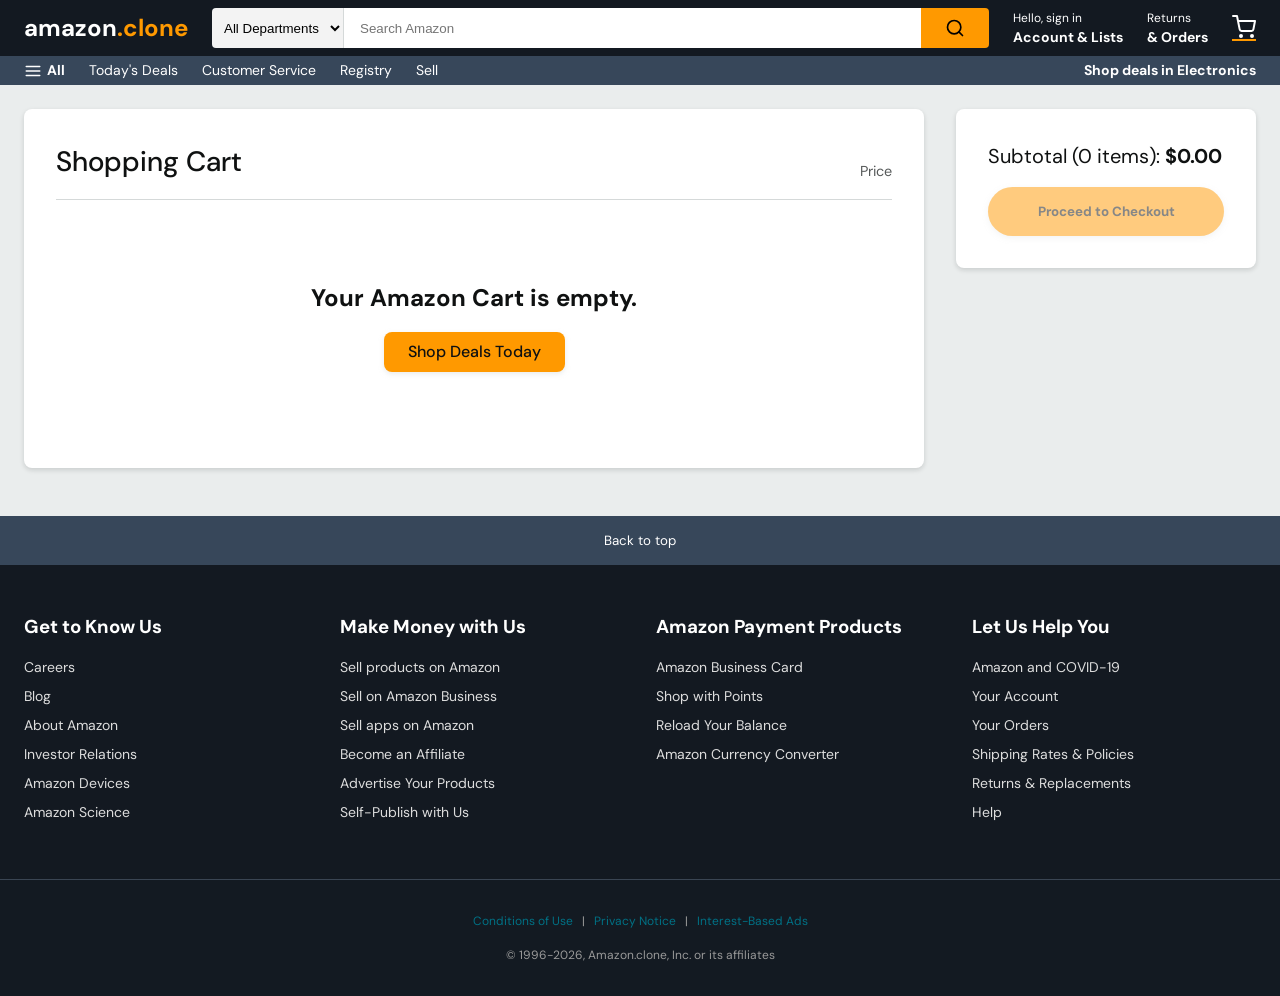
<file: frontend/cart.html>
<!DOCTYPE html>
<html lang="en">
<head>
    <meta charset="UTF-8">
    <meta name="viewport" content="width=device-width, initial-scale=1.0">
    <title>Amazon Clone | Shopping Cart</title>
    <link rel="stylesheet" href="css/style.css">
    <!-- Google Fonts -->
    <link href="https://fonts.googleapis.com/css2?family=DM+Sans:wght@400;500;700&display=swap" rel="stylesheet">
    <!-- jQuery -->
    <script src="https://code.jquery.com/jquery-3.6.0.min.js"></script>
    <style>
        .cart-container {
            display: grid;
            grid-template-columns: 3fr 1fr;
            gap: var(--space-xl);
            margin-top: var(--space-lg);
            margin-bottom: var(--space-2xl);
            align-items: start;
        }
        .cart-main {
            background: var(--color-surface);
            padding: var(--space-xl);
            border-radius: var(--radius-md);
            box-shadow: var(--shadow-card);
        }
        .cart-header {
            display: flex;
            justify-content: space-between;
            align-items: flex-end;
            border-bottom: 1px solid var(--color-border);
            padding-bottom: var(--space-md);
            margin-bottom: var(--space-xl);
        }
        .cart-header h1 {
            font-size: 1.75rem;
            font-weight: 500;
        }
        .cart-item {
            display: grid;
            grid-template-columns: 100px 1fr 120px;
            gap: var(--space-lg);
            border-bottom: 1px solid var(--color-border);
            padding: var(--space-md) 0;
            align-items: center;
        }
        .cart-item img {
            width: 100px;
            height: 100px;
            object-fit: contain;
            background: white;
            padding: var(--space-xs);
            border: 1px solid var(--color-border);
            border-radius: var(--radius-sm);
        }
        .cart-item-details {
            display: flex;
            flex-direction: column;
            gap: var(--space-xs);
        }
        .cart-item-title {
            font-size: 1.15rem;
            font-weight: bold;
        }
        .cart-item-controls {
            display: flex;
            align-items: center;
            gap: var(--space-md);
            margin-top: var(--space-xs);
        }
        .cart-item-price {
            text-align: right;
            font-size: 1.25rem;
            font-weight: bold;
            color: var(--color-text-primary);
        }
        .delete-btn {
            background: none;
            color: var(--color-text-link);
            font-size: 0.85rem;
            cursor: pointer;
        }
        .delete-btn:hover {
            text-decoration: underline;
            color: #c45500;
        }
        .cart-summary {
            background: var(--color-surface);
            padding: var(--space-xl);
            border-radius: var(--radius-md);
            box-shadow: var(--shadow-card);
            display: flex;
            flex-direction: column;
            gap: var(--space-md);
        }
        @media (max-width: 900px) {
            .cart-container {
                grid-template-columns: 1fr;
            }
        }
    </style>
</head>
<body>
    <!-- Top Utility Bar -->
    <nav class="navbar-top">
        <a href="index.html" class="navbar-logo">amazon<span>.clone</span></a>
        
        <form class="navbar-search" id="search-form">
            <select class="search-select" id="search-category-select">
                <option value="all">All Departments</option>
                <option value="electronics">Electronics</option>
                <option value="fashion">Fashion</option>
                <option value="smart-home">Smart Home</option>
                <option value="home-decor">Home Decor</option>
                <option value="kitchen">Kitchen</option>
                <option value="books">Books</option>
            </select>
            <input type="text" class="search-input" placeholder="Search Amazon" id="search-query">
            <button type="submit" class="search-btn">
                <svg width="20" height="20" viewBox="0 0 24 24" fill="none" stroke="currentColor" stroke-width="2" stroke-linecap="round" stroke-linejoin="round"><circle cx="11" cy="11" r="8"></circle><line x1="21" y1="21" x2="16.65" y2="16.65"></line></svg>
            </button>
        </form>

        <div class="navbar-links">
            <a href="login.html" class="nav-link" id="nav-account">
                <span class="line-1">Hello, sign in</span>
                <span class="line-2">Account & Lists</span>
            </a>
            <a href="dashboard.html" class="nav-link" id="nav-orders">
                <span class="line-1">Returns</span>
                <span class="line-2">& Orders</span>
            </a>
            <a href="cart.html" class="nav-link" id="nav-cart" style="position: relative;">
                <svg width="24" height="24" viewBox="0 0 24 24" fill="none" stroke="currentColor" stroke-width="2" stroke-linecap="round" stroke-linejoin="round"><circle cx="9" cy="21" r="1"></circle><circle cx="20" cy="21" r="1"></circle><path d="M1 1h4l2.68 13.39a2 2 0 0 0 2 1.61h9.72a2 2 0 0 0 2-1.61L23 6H6"></path></svg>
                <span id="cart-count" class="cart-badge">0</span>
            </a>
        </div>
    </nav>

    <!-- Secondary Nav Bar -->
    <div class="navbar-secondary" style="position: relative;">
        <a href="products.html" id="all-menu-toggle" style="display: flex; align-items: center; gap: 5px; font-weight: bold;">
            <svg width="18" height="18" viewBox="0 0 24 24" fill="none" stroke="currentColor" stroke-width="2" stroke-linecap="round" stroke-linejoin="round"><line x1="3" y1="12" x2="21" y2="12"></line><line x1="3" y1="6" x2="21" y2="6"></line><line x1="3" y1="18" x2="21" y2="18"></line></svg>
            All
        </a>
        <a href="products.html?filter=deals">Today's Deals</a>
        <a href="#">Customer Service</a>
        <a href="#">Registry</a>
        <a href="#">Sell</a>
        <div style="flex: 1;"></div>
        <a href="#" style="font-weight: bold;">Shop deals in Electronics</a>

        <!-- Departments Dropdown -->
        <div class="departments-dropdown" id="departments-dropdown">
            <a href="products.html?category=electronics">Electronics</a>
            <a href="products.html?category=fashion">Fashion</a>
            <a href="products.html?category=smart-home">Smart Home</a>
            <a href="products.html?category=home-decor">Home Decor</a>
            <a href="products.html?category=kitchen">Kitchen</a>
            <a href="products.html?category=books">Books</a>
        </div>
    </div>

    <div class="container">
        <!-- Cart layout -->
        <div class="cart-container">
            <!-- Left Side: List -->
            <div class="cart-main">
                <div class="cart-header">
                    <h1>Shopping Cart</h1>
                    <span style="font-size: 0.9rem; color: var(--color-text-secondary);">Price</span>
                </div>
                
                <div id="cart-items-list">
                    <!-- Loaded dynamically via LocalStorage -->
                </div>
            </div>

            <!-- Right Side: Action subtotal -->
            <div class="cart-summary">
                <div>
                    <span style="font-size: 1.25rem;" id="cart-subtotal-text">Subtotal (0 items): <strong>$0.00</strong></span>
                </div>
                <button class="btn-primary" id="proceed-checkout-btn" style="width: 100%; border-radius: 100px; padding: var(--space-md); font-weight: bold;">Proceed to Checkout</button>
            </div>
        </div>
    </div>

    <!-- Footer -->
    <footer>
        <button class="back-to-top" id="back-to-top">Back to top</button>
        <div class="footer-links">
            <div class="footer-column">
                <h3>Get to Know Us</h3>
                <a href="#">Careers</a>
                <a href="#">Blog</a>
                <a href="#">About Amazon</a>
                <a href="#">Investor Relations</a>
                <a href="#">Amazon Devices</a>
                <a href="#">Amazon Science</a>
            </div>
            <div class="footer-column">
                <h3>Make Money with Us</h3>
                <a href="#">Sell products on Amazon</a>
                <a href="#">Sell on Amazon Business</a>
                <a href="#">Sell apps on Amazon</a>
                <a href="#">Become an Affiliate</a>
                <a href="#">Advertise Your Products</a>
                <a href="#">Self-Publish with Us</a>
            </div>
            <div class="footer-column">
                <h3>Amazon Payment Products</h3>
                <a href="#">Amazon Business Card</a>
                <a href="#">Shop with Points</a>
                <a href="#">Reload Your Balance</a>
                <a href="#">Amazon Currency Converter</a>
            </div>
            <div class="footer-column">
                <h3>Let Us Help You</h3>
                <a href="#">Amazon and COVID-19</a>
                <a href="#">Your Account</a>
                <a href="#">Your Orders</a>
                <a href="#">Shipping Rates & Policies</a>
                <a href="#">Returns & Replacements</a>
                <a href="#">Help</a>
            </div>
        </div>
        <div class="footer-bottom">
            <div style="margin-bottom: var(--space-md);">
                <a href="#">Conditions of Use</a> &nbsp; | &nbsp;
                <a href="#">Privacy Notice</a> &nbsp; | &nbsp;
                <a href="#">Interest-Based Ads</a>
            </div>
            <p>&copy; 1996-2026, Amazon.clone, Inc. or its affiliates</p>
        </div>
    </footer>

    <!-- Scripts -->
    <script src="js/main.js"></script>
    <script>
        $(document).ready(function() {
            renderCartPage();

            function renderCartPage() {
                const cart = JSON.parse(localStorage.getItem('cart')) || [];
                const $list = $('#cart-items-list');
                $list.empty();

                if (cart.length === 0) {
                    $list.html(`
                        <div style="text-align: center; padding: var(--space-2xl) 0;">
                            <h2>Your Amazon Cart is empty.</h2>
                            <p style="margin: var(--space-md) 0;"><a href="products.html" class="btn-primary" style="display: inline-block;">Shop Deals Today</a></p>
                        </div>
                    `);
                    $('#cart-subtotal-text').html('Subtotal (0 items): <strong>$0.00</strong>');
                    $('#proceed-checkout-btn').prop('disabled', true).css('opacity', '0.5');
                    return;
                }

                $('#proceed-checkout-btn').prop('disabled', false).css('opacity', '1');

                let subtotal = 0;
                let totalItemsCount = 0;

                cart.forEach((item, idx) => {
                    const price = parseFloat(item.price);
                    const qty = parseInt(item.quantity, 10);
                    subtotal += price * qty;
                    totalItemsCount += qty;

                    const itemHtml = `
                        <div class="cart-item" data-id="${item.id}">
                            <img src="${item.image}" alt="${item.name}">
                            <div class="cart-item-details">
                                <a href="product-detail.html?id=${item.id}" class="cart-item-title">${item.name}</a>
                                <span style="font-size: 0.85rem; color: var(--color-success);">In Stock</span>
                                <div class="cart-item-controls">
                                    <select class="quantity-select qty-change-select" data-id="${item.id}">
                                        ${[1,2,3,4,5,6,7,8,9,10].map(val => `<option value="${val}" ${val === qty ? 'selected' : ''}>Qty: ${val}</option>`).join('')}
                                    </select>
                                    <span style="color: var(--color-border);">|</span>
                                    <button class="delete-btn" data-id="${item.id}">Delete</button>
                                </div>
                            </div>
                            <div class="cart-item-price">$${(price * qty).toFixed(2)}</div>
                        </div>
                    `;
                    $list.append(itemHtml);
                });

                $('#cart-subtotal-text').html(`Subtotal (${totalItemsCount} item${totalItemsCount !== 1 ? 's' : ''}): <strong>$${subtotal.toFixed(2)}</strong>`);
            }

            // Quantity dropdown change handler
            $(document).on('change', '.qty-change-select', function() {
                const id = $(this).data('id').toString();
                const newQty = parseInt($(this).val(), 10);
                
                let cart = JSON.parse(localStorage.getItem('cart')) || [];
                const item = cart.find(item => item.id.toString() === id);
                if (item) {
                    item.quantity = newQty;
                    localStorage.setItem('cart', JSON.stringify(cart));
                    renderCartPage();
                    window.updateCartCount();
                }
            });

            // Delete item button handler
            $(document).on('click', '.delete-btn', function(e) {
                e.preventDefault();
                const id = $(this).data('id').toString();
                
                let cart = JSON.parse(localStorage.getItem('cart')) || [];
                cart = cart.filter(item => item.id.toString() !== id);
                localStorage.setItem('cart', JSON.stringify(cart));
                
                renderCartPage();
                window.updateCartCount();
            });

            // Proceed to checkout redirection
            $('#proceed-checkout-btn').on('click', function() {
                window.location.href = 'checkout.html';
            });
        });
    </script>
</body>
</html>
</file>
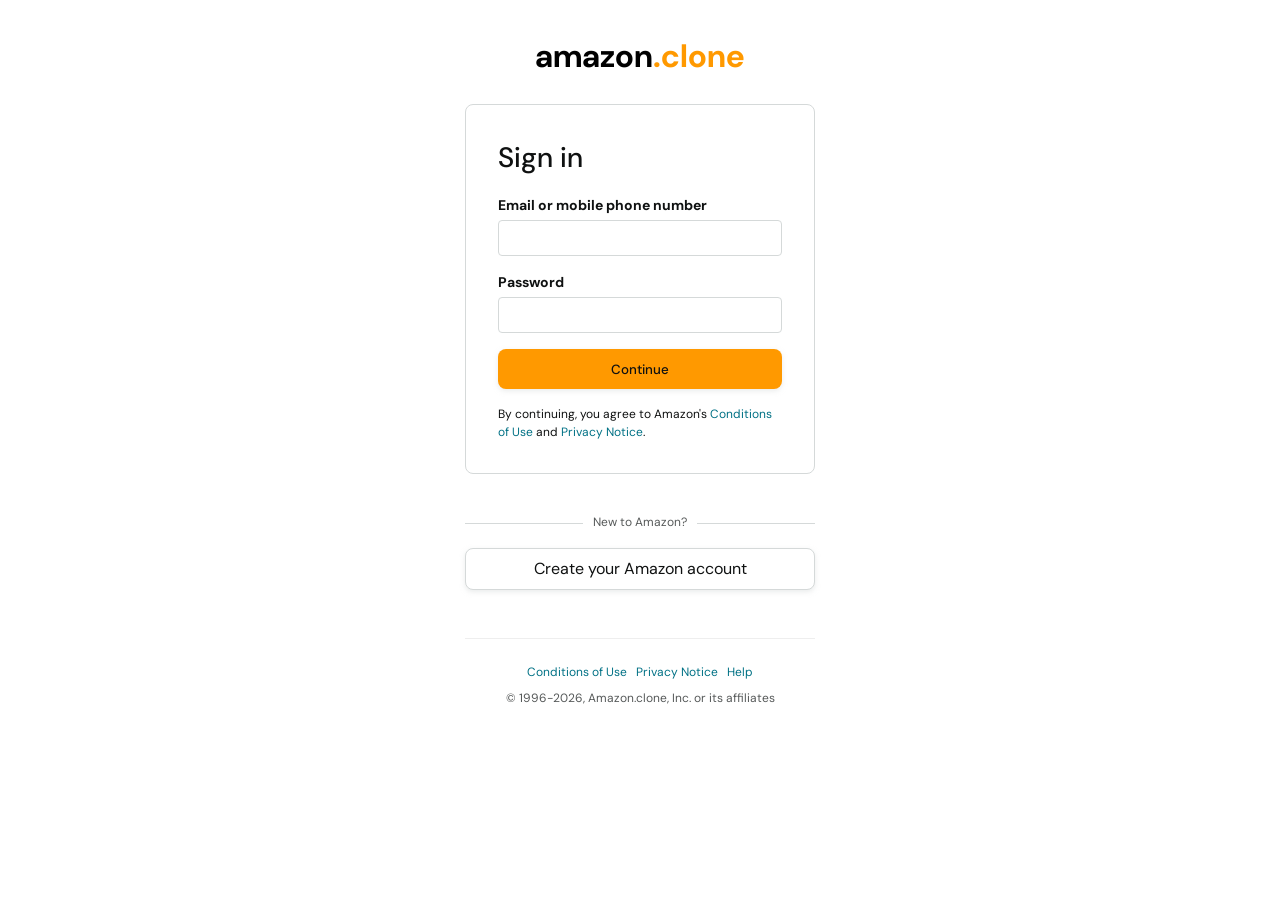
<file: frontend/dashboard.html>
<!DOCTYPE html>
<html lang="en">
<head>
    <meta charset="UTF-8">
    <meta name="viewport" content="width=device-width, initial-scale=1.0">
    <title>Amazon Clone | User Dashboard</title>
    <link rel="stylesheet" href="css/style.css">
    <link href="https://fonts.googleapis.com/css2?family=DM+Sans:wght@400;500;700&display=swap" rel="stylesheet">
</head>
<body>
    <!-- Top Utility Bar -->
    <nav class="navbar-top">
        <a href="index.html" class="navbar-logo">amazon<span>.clone</span></a>
        
        <form class="navbar-search" id="search-form">
            <select class="search-select" id="search-category-select">
                <option value="all">All Departments</option>
                <option value="electronics">Electronics</option>
                <option value="fashion">Fashion</option>
                <option value="smart-home">Smart Home</option>
                <option value="home-decor">Home Decor</option>
                <option value="kitchen">Kitchen</option>
                <option value="books">Books</option>
            </select>
            <input type="text" class="search-input" placeholder="Search Amazon" id="search-query">
            <button type="submit" class="search-btn">
                <svg width="20" height="20" viewBox="0 0 24 24" fill="none" stroke="currentColor" stroke-width="2" stroke-linecap="round" stroke-linejoin="round"><circle cx="11" cy="11" r="8"></circle><line x1="21" y1="21" x2="16.65" y2="16.65"></line></svg>
            </button>
        </form>

        <div class="navbar-links">
            <a href="login.html" class="nav-link" id="nav-account">
                <span class="line-1">Hello, John</span>
                <span class="line-2">Account & Lists</span>
            </a>
            <a href="dashboard.html" class="nav-link" id="nav-orders">
                <span class="line-1">Returns</span>
                <span class="line-2">& Orders</span>
            </a>
            <a href="cart.html" class="nav-link" id="nav-cart" style="position: relative;">
                <svg width="24" height="24" viewBox="0 0 24 24" fill="none" stroke="currentColor" stroke-width="2" stroke-linecap="round" stroke-linejoin="round"><circle cx="9" cy="21" r="1"></circle><circle cx="20" cy="21" r="1"></circle><path d="M1 1h4l2.68 13.39a2 2 0 0 0 2 1.61h9.72a2 2 0 0 0 2-1.61L23 6H6"></path></svg>
                <span id="cart-count" class="cart-badge">0</span>
            </a>
        </div>
    </nav>

    <!-- Secondary Nav Bar -->
    <div class="navbar-secondary" style="position: relative;">
        <a href="products.html" id="all-menu-toggle" style="display: flex; align-items: center; gap: 5px; font-weight: bold;">
            <svg width="18" height="18" viewBox="0 0 24 24" fill="none" stroke="currentColor" stroke-width="2" stroke-linecap="round" stroke-linejoin="round"><line x1="3" y1="12" x2="21" y2="12"></line><line x1="3" y1="6" x2="21" y2="6"></line><line x1="3" y1="18" x2="21" y2="18"></line></svg>
            All
        </a>
        <a href="products.html?filter=deals">Today's Deals</a>
        <a href="#">Customer Service</a>
        <a href="#">Registry</a>
        <a href="#">Sell</a>
        <div style="flex: 1;"></div>
        <a href="#" style="font-weight: bold;">Shop deals in Electronics</a>

        <!-- Departments Dropdown -->
        <div class="departments-dropdown" id="departments-dropdown">
            <a href="products.html?category=electronics">Electronics</a>
            <a href="products.html?category=fashion">Fashion</a>
            <a href="products.html?category=smart-home">Smart Home</a>
            <a href="products.html?category=home-decor">Home Decor</a>
            <a href="products.html?category=kitchen">Kitchen</a>
            <a href="products.html?category=books">Books</a>
        </div>
    </div>

    <div class="dashboard-container">
        <!-- Sidebar -->
        <aside class="sidebar" id="dashboard-sidebar">
            <div class="sidebar-user">
                <div class="avatar">JD</div>
                <div>
                    <p style="font-weight: bold;">John Doe</p>
                    <p style="font-size: 0.75rem; color: var(--color-text-secondary);">Prime Member</p>
                </div>
            </div>
            <nav>
                <a href="#" class="sidebar-link sidebar-link--active" data-section="orders">My Orders</a>
                <a href="#" class="sidebar-link" data-section="account">Account Settings</a>
                <a href="#" class="sidebar-link" data-section="wishlist">Wishlist</a>
                <a href="#" class="sidebar-link" data-section="addresses">Addresses</a>
                <a href="#" class="sidebar-link" data-section="payment">Payment Methods</a>
                <a href="login.html" class="sidebar-link">Sign Out</a>
            </nav>
        </aside>

        <!-- Main Content -->
        <main class="dashboard-content">
            <h1 style="margin-bottom: var(--space-xl);">Your Account</h1>

            <!-- Stat Cards -->
            <section class="stat-cards">
                <div class="card" style="text-align: center;">
                    <p id="stat-total-orders" style="font-size: 2rem; font-weight: bold; color: var(--color-primary);">0</p>
                    <p style="color: var(--color-text-secondary);">Total Orders</p>
                </div>
                <div class="card" style="text-align: center;">
                    <p id="stat-pending-orders" style="font-size: 2rem; font-weight: bold; color: var(--color-warning);">0</p>
                    <p style="color: var(--color-text-secondary);">Pending</p>
                </div>
                <div class="card" style="text-align: center;">
                    <p id="stat-delivered-orders" style="font-size: 2rem; font-weight: bold; color: var(--color-success);">0</p>
                    <p style="color: var(--color-text-secondary);">Delivered</p>
                </div>
            </section>

            <!-- Orders List Section -->
            <div id="orders-list-section">
                <section>
                    <h2 style="margin-bottom: var(--space-md);">Recent Orders</h2>
                    <div class="table-wrapper">
                        <table>
                            <thead>
                                <tr>
                                    <th>Order ID</th>
                                    <th>Date</th>
                                    <th>Items</th>
                                    <th>Total</th>
                                    <th>Status</th>
                                    <th>Action</th>
                                </tr>
                            </thead>
                            <tbody id="orders-table-body">
                                <!-- Dynamically populated via JS -->
                            </tbody>
                        </table>
                    </div>
                </section>
            </div>

            <!-- Order Details Section (Hidden by Default) -->
            <div id="order-details-section" style="display: none; margin-bottom: var(--space-xl);">
                <button id="back-to-orders-btn" class="btn-secondary" style="margin-bottom: var(--space-md); cursor: pointer; padding: var(--space-xs) var(--space-md); display: inline-flex; align-items: center; gap: var(--space-xs); font-size: 0.875rem;">
                    &larr; Back to Orders
                </button>
                <div class="card">
                    <h2 id="detail-order-number" style="margin-bottom: var(--space-md); font-size: 1.5rem;">ORDER #1001</h2>
                    <div style="display: grid; grid-template-columns: 1fr 1fr; gap: var(--space-lg); margin-bottom: var(--space-md); border-bottom: 1px solid var(--color-border); padding-bottom: var(--space-md);">
                        <div>
                            <p style="margin-bottom: var(--space-xs);"><strong>Order Date:</strong> <span id="detail-order-date">May 5, 2024</span></p>
                            <p><strong>Status:</strong> <span id="detail-order-status">Delivered</span></p>
                        </div>
                        <div>
                            <p><strong>Shipping Address:</strong></p>
                            <p id="detail-shipping-address" style="color: var(--color-text-secondary); margin-top: var(--space-xs); line-height: 1.4; white-space: pre-line;"></p>
                        </div>
                    </div>
                    
                    <h3 style="margin-bottom: var(--space-sm); font-size: 1.15rem;">Ordered Items</h3>
                    <div class="table-wrapper" style="margin-bottom: var(--space-md);">
                        <table style="width: 100%;">
                            <thead>
                                <tr style="background: #f3f3f3;">
                                    <th style="padding: var(--space-sm); border-bottom: 1px solid var(--color-border);">Item</th>
                                    <th style="padding: var(--space-sm); border-bottom: 1px solid var(--color-border); text-align: center;">Qty</th>
                                    <th style="padding: var(--space-sm); border-bottom: 1px solid var(--color-border); text-align: right;">Price</th>
                                    <th style="padding: var(--space-sm); border-bottom: 1px solid var(--color-border); text-align: right;">Total</th>
                                </tr>
                            </thead>
                            <tbody id="detail-order-items-tbody">
                                <!-- Dynamically populated via JS -->
                            </tbody>
                        </table>
                    </div>
                    
                    <div style="text-align: right; font-size: 1.25rem; font-weight: bold; padding-top: var(--space-sm);">
                        Total: <span id="detail-order-total" style="color: #B12704;">$0.00</span>
                    </div>
                </div>
            </div>

            <!-- Recommended -->
            <section>
                <h2 style="margin-bottom: var(--space-md);">Recommended for You</h2>
                <div style="display: flex; gap: var(--space-lg); overflow-x: auto; padding-bottom: var(--space-md);">
                    <div class="product-card">
                        <img src="https://images.unsplash.com/photo-1546435770-a3e426bf472b?auto=format&fit=crop&q=80&w=200" alt="Speaker">
                        <span class="price">$129.00</span>
                        <button class="btn-primary" style="padding: var(--space-xs); font-size: 0.875rem;">Add to Cart</button>
                    </div>
                    <div class="product-card">
                        <img src="https://images.unsplash.com/photo-1525966222134-fcfa99b8ae77?auto=format&fit=crop&q=80&w=200" alt="Shoes">
                        <span class="price">$89.00</span>
                        <button class="btn-primary" style="padding: var(--space-xs); font-size: 0.875rem;">Add to Cart</button>
                    </div>
                    <div class="product-card">
                        <img src="https://images.unsplash.com/photo-1572635196237-14b3f281503f?auto=format&fit=crop&q=80&w=200" alt="Glasses">
                        <span class="price">$150.00</span>
                        <button class="btn-primary" style="padding: var(--space-xs); font-size: 0.875rem;">Add to Cart</button>
                    </div>
                    <div class="product-card">
                        <img src="https://images.unsplash.com/photo-1585333127302-d29217b07967?auto=format&fit=crop&q=80&w=200" alt="Lamp">
                        <span class="price">$45.00</span>
                        <button class="btn-primary" style="padding: var(--space-xs); font-size: 0.875rem;">Add to Cart</button>
                    </div>
                </div>
            </section>
        </main>
    </div>

    <!-- Mobile Sidebar Toggle -->
    <button id="sidebar-toggle" style="position: fixed; bottom: 20px; right: 20px; width: 50px; height: 50px; border-radius: 50%; background: var(--color-primary); color: white; display: none; align-items: center; justify-content: center; box-shadow: var(--shadow-dropdown); z-index: 100;">
        <svg width="24" height="24" viewBox="0 0 24 24" fill="none" stroke="currentColor" stroke-width="2" stroke-linecap="round" stroke-linejoin="round"><line x1="3" y1="12" x2="21" y2="12"></line><line x1="3" y1="6" x2="21" y2="6"></line><line x1="3" y1="18" x2="21" y2="18"></line></svg>
    </button>

    <script src="js/main.js"></script>
</body>
</html>
</file>
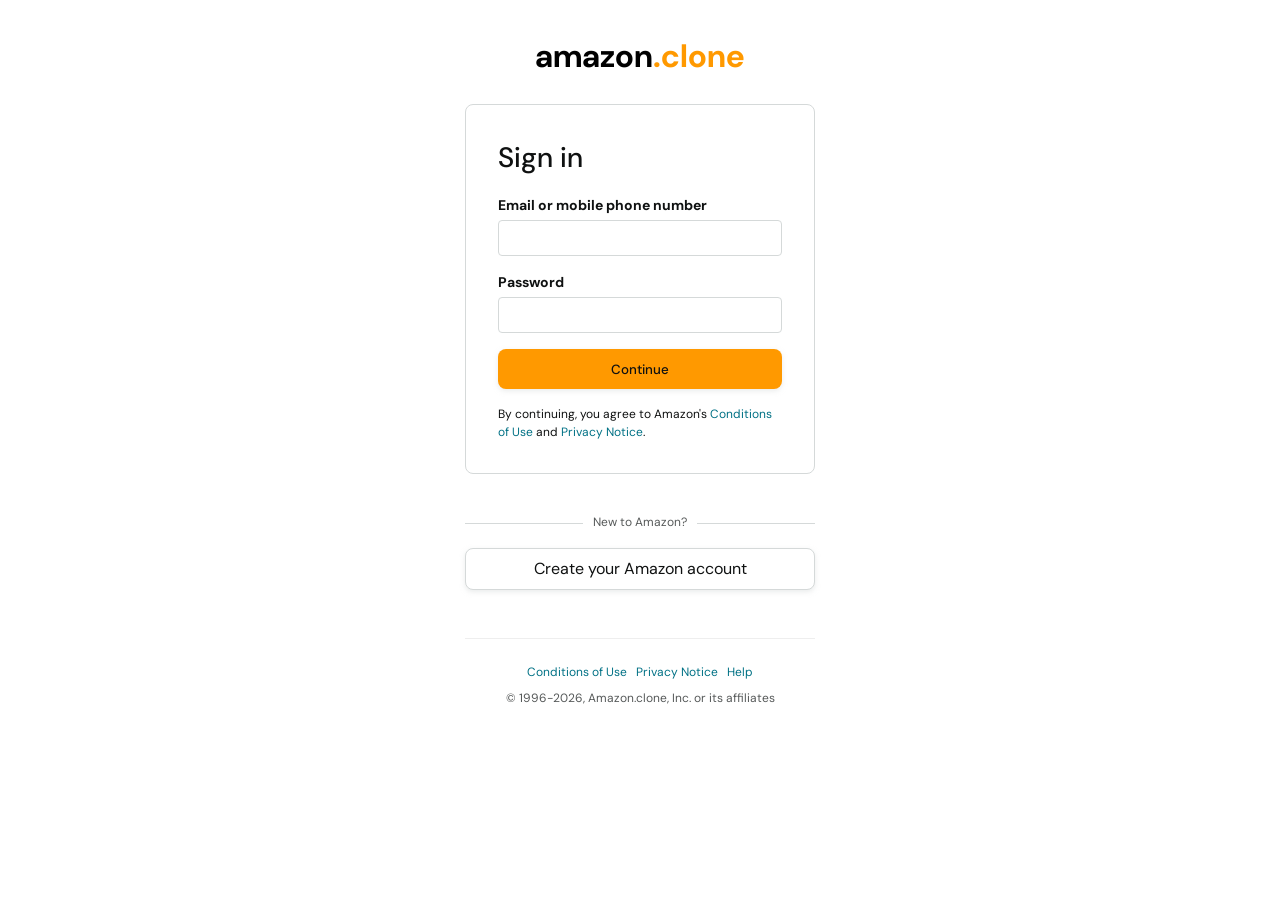
<file: frontend/login.html>
<!DOCTYPE html>
<html lang="en">
<head>
    <meta charset="UTF-8">
    <meta name="viewport" content="width=device-width, initial-scale=1.0">
    <title>Amazon Sign-In</title>
    <link rel="stylesheet" href="css/style.css">
    <link href="https://fonts.googleapis.com/css2?family=DM+Sans:wght@400;500;700&display=swap" rel="stylesheet">
    <style>
        body { background-color: white; }
        .auth-container {
            max-width: 350px;
            margin: var(--space-xl) auto;
            display: flex;
            flex-direction: column;
            align-items: center;
        }
        .auth-logo {
            font-size: 2rem;
            font-weight: bold;
            color: black;
            margin-bottom: var(--space-lg);
            text-decoration: none;
        }
        .auth-logo span { color: var(--color-primary); }
        .auth-card {
            width: 100%;
            border: 1px solid var(--color-border);
            border-radius: var(--radius-md);
            padding: var(--space-xl);
            margin-bottom: var(--space-lg);
        }
        .auth-card h1 {
            font-size: 1.75rem;
            font-weight: 500;
            margin-bottom: var(--space-md);
        }
        .auth-footer {
            width: 100%;
            text-align: center;
            border-top: 1px solid #eee;
            padding-top: var(--space-lg);
            font-size: 0.75rem;
            color: var(--color-text-secondary);
        }
        .divider {
            width: 100%;
            text-align: center;
            border-bottom: 1px solid var(--color-border);
            line-height: 0.1em;
            margin: var(--space-lg) 0;
            color: var(--color-text-secondary);
            font-size: 0.75rem;
        }
        .divider span { background:#fff; padding:0 10px; }
    </style>
</head>
<body>
    <div class="auth-container">
        <a href="index.html" class="auth-logo">amazon<span>.clone</span></a>
        
        <div class="auth-card">
            <h1>Sign in</h1>
            <form id="login-form">
                <div class="form-group">
                    <label for="login-email">Email or mobile phone number</label>
                    <input type="email" id="login-email" class="form-input" required>
                    <span class="form-error" id="email-error">Enter a valid email address</span>
                </div>
                <div class="form-group">
                    <label for="login-password">Password</label>
                    <input type="password" id="login-password" class="form-input" required>
                    <span class="form-error" id="password-error">Password must be at least 8 characters</span>
                </div>
                <button type="submit" class="btn-primary" style="width: 100%; height: 40px; margin-bottom: var(--space-md);">Continue</button>
            </form>
            <p style="font-size: 0.75rem;">By continuing, you agree to Amazon's <a href="#">Conditions of Use</a> and <a href="#">Privacy Notice</a>.</p>
        </div>

        <div class="divider"><span>New to Amazon?</span></div>
        <a href="register.html" class="btn-secondary" style="width: 100%; text-align: center; padding: var(--space-sm);">Create your Amazon account</a>

        <div class="auth-footer" style="margin-top: var(--space-2xl);">
            <div style="margin-bottom: var(--space-sm);">
                <a href="#">Conditions of Use</a> &nbsp; <a href="#">Privacy Notice</a> &nbsp; <a href="#">Help</a>
            </div>
            <p>&copy; 1996-2026, Amazon.clone, Inc. or its affiliates</p>
        </div>
    </div>

    <script src="js/validation.js"></script>
</body>
</html>
</file>
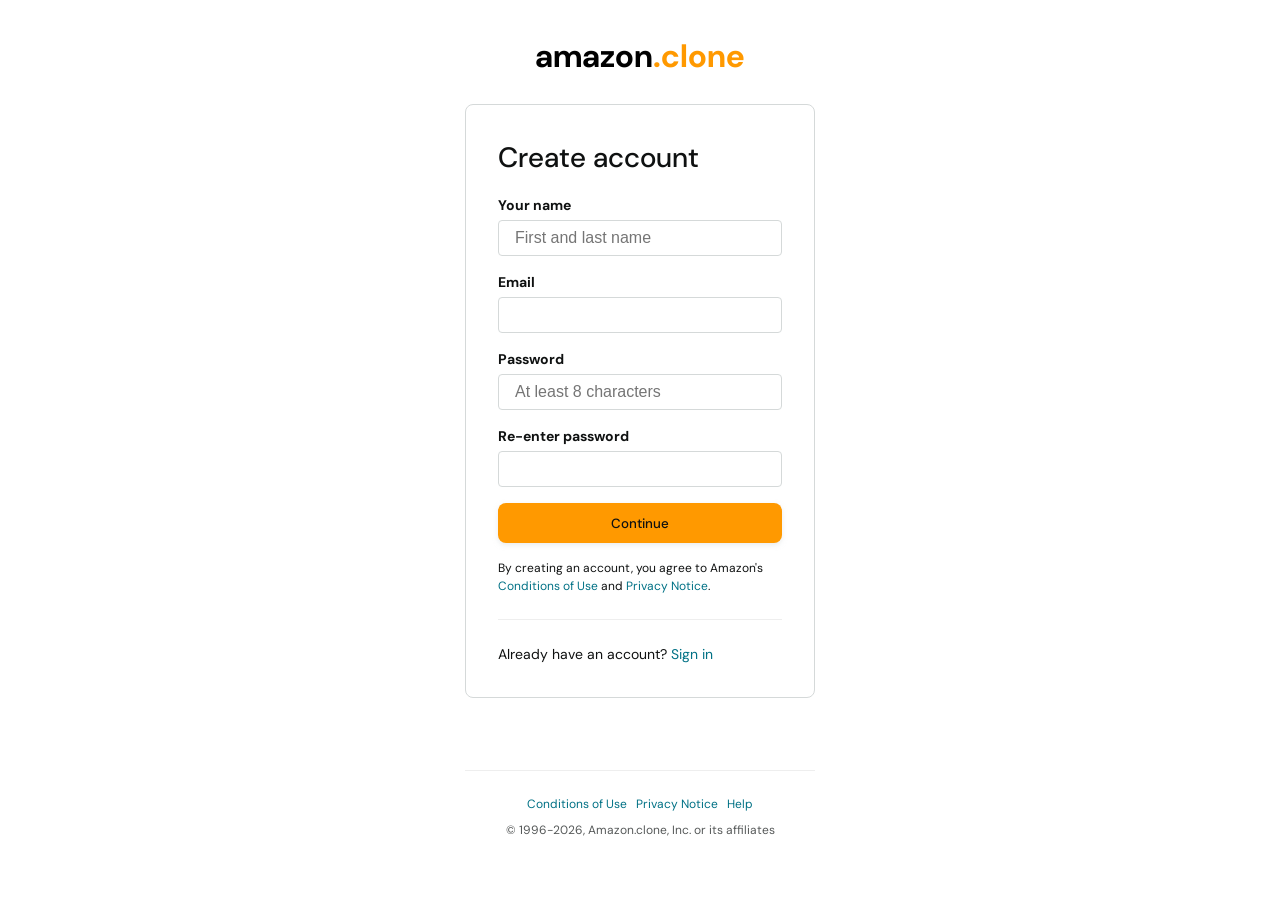
<file: frontend/register.html>
<!DOCTYPE html>
<html lang="en">
<head>
    <meta charset="UTF-8">
    <meta name="viewport" content="width=device-width, initial-scale=1.0">
    <title>Amazon Registration</title>
    <link rel="stylesheet" href="css/style.css">
    <link href="https://fonts.googleapis.com/css2?family=DM+Sans:wght@400;500;700&display=swap" rel="stylesheet">
    <style>
        body { background-color: white; }
        .auth-container {
            max-width: 350px;
            margin: var(--space-xl) auto;
            display: flex;
            flex-direction: column;
            align-items: center;
        }
        .auth-logo {
            font-size: 2rem;
            font-weight: bold;
            color: black;
            margin-bottom: var(--space-lg);
            text-decoration: none;
        }
        .auth-logo span { color: var(--color-primary); }
        .auth-card {
            width: 100%;
            border: 1px solid var(--color-border);
            border-radius: var(--radius-md);
            padding: var(--space-xl);
            margin-bottom: var(--space-lg);
        }
        .auth-card h1 {
            font-size: 1.75rem;
            font-weight: 500;
            margin-bottom: var(--space-md);
        }
        .auth-footer {
            width: 100%;
            text-align: center;
            border-top: 1px solid #eee;
            padding-top: var(--space-lg);
            font-size: 0.75rem;
            color: var(--color-text-secondary);
        }
    </style>
</head>
<body>
    <div class="auth-container">
        <a href="index.html" class="auth-logo">amazon<span>.clone</span></a>
        
        <div class="auth-card">
            <h1>Create account</h1>
            <form id="register-form">
                <div class="form-group">
                    <label for="reg-name">Your name</label>
                    <input type="text" id="reg-name" class="form-input" placeholder="First and last name" required>
                    <span class="form-error" id="name-error">Enter your name</span>
                </div>
                <div class="form-group">
                    <label for="reg-email">Email</label>
                    <input type="email" id="reg-email" class="form-input" required>
                    <span class="form-error" id="reg-email-error">Enter a valid email address</span>
                </div>
                <div class="form-group">
                    <label for="reg-password">Password</label>
                    <input type="password" id="reg-password" class="form-input" placeholder="At least 8 characters" required>
                    <span class="form-error" id="reg-password-error">Password must be at least 8 characters</span>
                </div>
                <div class="form-group">
                    <label for="reg-confirm">Re-enter password</label>
                    <input type="password" id="reg-confirm" class="form-input" required>
                    <span class="form-error" id="confirm-error">Passwords must match</span>
                </div>
                <button type="submit" class="btn-primary" style="width: 100%; height: 40px; margin-bottom: var(--space-md);">Continue</button>
            </form>
            <p style="font-size: 0.75rem;">By creating an account, you agree to Amazon's <a href="#">Conditions of Use</a> and <a href="#">Privacy Notice</a>.</p>
            
            <div style="border-top: 1px solid #eee; margin-top: var(--space-lg); padding-top: var(--space-lg); font-size: 0.875rem;">
                Already have an account? <a href="login.html">Sign in</a>
            </div>
        </div>

        <div class="auth-footer" style="margin-top: var(--space-2xl);">
            <div style="margin-bottom: var(--space-sm);">
                <a href="#">Conditions of Use</a> &nbsp; <a href="#">Privacy Notice</a> &nbsp; <a href="#">Help</a>
            </div>
            <p>&copy; 1996-2026, Amazon.clone, Inc. or its affiliates</p>
        </div>
    </div>

    <script src="js/validation.js"></script>
</body>
</html>
</file>
<file: frontend/css/style.css>
:root {
  /* Brand Colors */
  --color-primary: #FF9900;        /* Amazon orange — CTAs, highlights */
  --color-primary-dark: #e68a00;   /* Hover state for primary */
  --color-secondary: #131921;      /* Deep navy-black — navbar, footer */
  --color-secondary-light: #232F3E;/* Slightly lighter dark — cards, panels */
  --color-accent: #37475A;         /* Mid-dark — secondary nav, borders */

  /* Neutrals */
  --color-bg: #EAEDED;             /* Page background */
  --color-surface: #FFFFFF;        /* Cards, forms, panels */
  --color-border: #D5D9D9;         /* Dividers, input borders */

  /* Text */
  --color-text-primary: #0F1111;   /* Body text */
  --color-text-secondary: #565959; /* Labels, captions */
  --color-text-link: #007185;      /* Hyperlinks */
  --color-text-on-dark: #FFFFFF;   /* Text on dark backgrounds */
  --color-text-on-primary: #0F1111;/* Text on orange */

  /* Semantic */
  --color-success: #007600;
  --color-error: #CC0C39;
  --color-warning: #FF9900;
  --color-info: #007185;

  /* Typography */
  --font-primary: 'Amazon Ember', 'DM Sans', Arial, sans-serif;

  /* Spacing Scale */
  --space-xs: 4px;
  --space-sm: 8px;
  --space-md: 16px;
  --space-lg: 24px;
  --space-xl: 32px;
  --space-2xl: 48px;

  /* Radius */
  --radius-sm: 4px;
  --radius-md: 8px;
  --radius-lg: 12px;

  /* Shadows */
  --shadow-card: 0 2px 5px rgba(15,17,17,0.15);
  --shadow-dropdown: 0 4px 12px rgba(15,17,17,0.2);

  /* Transitions */
  --transition-fast: 150ms ease;
  --transition-base: 250ms ease;
}

/* Global Reset */
* {
  margin: 0;
  padding: 0;
  box-sizing: border-box;
}

body {
  font-family: var(--font-primary);
  background-color: var(--color-bg);
  color: var(--color-text-primary);
  line-height: 1.5;
  -webkit-font-smoothing: antialiased;
}

a {
  text-decoration: none;
  color: var(--color-text-link);
  transition: var(--transition-fast);
}

a:hover {
  color: #c45500;
  text-decoration: underline;
}

ul {
  list-style: none;
}

button {
  cursor: pointer;
  border: none;
  font-family: inherit;
  transition: var(--transition-fast);
}

/* Reusable Components */

.btn-primary {
  background-color: var(--color-primary);
  color: var(--color-text-on-primary);
  padding: var(--space-sm) var(--space-lg);
  border-radius: var(--radius-md);
  font-weight: 500;
  box-shadow: 0 2px 5px 0 rgba(213,217,217,.5);
}

.btn-primary:hover {
  background-color: var(--color-primary-dark);
}

.btn-secondary {
  background-color: var(--color-surface);
  color: var(--color-text-primary);
  border: 1px solid var(--color-border);
  padding: var(--space-sm) var(--space-lg);
  border-radius: var(--radius-md);
  box-shadow: 0 2px 5px 0 rgba(213,217,217,.5);
}

.btn-secondary:hover {
  background-color: #F7FAFA;
}

.btn-ghost {
  background: transparent;
  color: var(--color-text-link);
  padding: var(--space-xs) var(--space-sm);
}

.btn-ghost:hover {
  text-decoration: underline;
}

.card {
  background-color: var(--color-surface);
  border-radius: var(--radius-md);
  box-shadow: var(--shadow-card);
  padding: var(--space-lg);
}

.badge {
  display: inline-block;
  padding: var(--space-xs) var(--space-sm);
  border-radius: var(--radius-sm);
  font-size: 0.75rem;
  font-weight: bold;
  text-transform: uppercase;
}

.badge--success {
  background-color: #e7f4e7;
  color: var(--color-success);
}

.badge--error {
  background-color: #fce8e8;
  color: var(--color-error);
}

.badge--warning {
  background-color: #fff4e5;
  color: var(--color-warning);
}

/* Form Styles */
.form-group {
  margin-bottom: var(--space-md);
}

.form-group label {
  display: block;
  font-weight: bold;
  font-size: 0.875rem;
  margin-bottom: var(--space-xs);
}

.form-input {
  width: 100%;
  padding: var(--space-sm) var(--space-md);
  border: 1px solid var(--color-border);
  border-radius: var(--radius-sm);
  font-size: 1rem;
  transition: var(--transition-fast);
}

.form-input:focus {
  outline: none;
  border-color: var(--color-info);
  box-shadow: 0 0 0 3px rgba(0, 113, 133, 0.2);
}

.form-error {
  color: var(--color-error);
  font-size: 0.75rem;
  margin-top: var(--space-xs);
  display: none;
}

/* Navbar Styles */
.navbar-top {
  background-color: var(--color-secondary);
  color: var(--color-text-on-dark);
  padding: var(--space-sm) var(--space-lg);
  display: flex;
  align-items: center;
  gap: var(--space-lg);
}

.navbar-logo {
  font-size: 1.5rem;
  font-weight: bold;
  color: white;
}

.navbar-logo span {
  color: var(--color-primary);
}

.navbar-search {
  flex: 1;
  display: flex;
  height: 40px;
}

.search-select {
  background-color: #f3f3f3;
  border: none;
  border-radius: var(--radius-sm) 0 0 var(--radius-sm);
  padding: 0 var(--space-sm);
  border-right: 1px solid var(--color-border);
}

.search-input {
  flex: 1;
  border: none;
  padding: 0 var(--space-md);
}

.search-btn {
  background-color: var(--color-primary);
  border-radius: 0 var(--radius-sm) var(--radius-sm) 0;
  padding: 0 var(--space-lg);
  display: flex;
  align-items: center;
  justify-content: center;
}

.navbar-links {
  display: flex;
  gap: var(--space-lg);
  align-items: center;
}

.nav-link {
  color: white;
  display: flex;
  flex-direction: column;
}

.nav-link .line-1 {
  font-size: 0.75rem;
}

.nav-link .line-2 {
  font-size: 0.875rem;
  font-weight: bold;
}

.navbar-secondary {
  background-color: var(--color-accent);
  color: white;
  padding: var(--space-xs) var(--space-lg);
  display: flex;
  align-items: center;
  gap: var(--space-lg);
  font-size: 0.875rem;
}

.navbar-secondary a {
  color: white;
}

/* Hero Carousel */
.hero {
  position: relative;
  height: 600px;
  overflow: hidden;
  margin-bottom: -250px; /* Overlap with grid cards */
}

.hero-carousel {
  height: 100%;
  display: flex;
  transition: transform var(--transition-base);
}

.hero-slide {
  min-width: 100%;
  height: 100%;
  background-size: cover;
  background-position: center;
  position: relative;
}

.hero-content {
  position: absolute;
  top: 10%;
  left: 5%;
  color: white;
  max-width: 500px;
}

.hero-content h1 {
  font-size: 3rem;
  margin-bottom: var(--space-md);
  text-shadow: 0 2px 4px rgba(0,0,0,0.5);
}

.hero-controls {
  position: absolute;
  top: 50%;
  width: 100%;
  display: flex;
  justify-content: space-between;
  padding: 0 var(--space-lg);
  transform: translateY(-50%);
}

.carousel-btn {
  background: rgba(255,255,255,0.3);
  width: 45px;
  height: 45px;
  border-radius: 50%;
  display: flex;
  align-items: center;
  justify-content: center;
  font-size: 1.5rem;
  color: white;
}

.carousel-dots {
  position: absolute;
  bottom: 20%;
  left: 50%;
  transform: translateX(-50%);
  display: flex;
  gap: var(--space-sm);
}

.dot {
  width: 12px;
  height: 12px;
  border-radius: 50%;
  background: rgba(255,255,255,0.5);
  cursor: pointer;
}

.dot.active {
  background: white;
}

/* Category Grid */
.container {
  max-width: 1500px;
  margin: 0 auto;
  padding: 0 var(--space-lg);
  position: relative;
  z-index: 1;
}

.category-grid {
  display: grid;
  grid-template-columns: repeat(auto-fit, minmax(300px, 1fr));
  gap: var(--space-lg);
  margin-bottom: var(--space-2xl);
}

.category-card {
  background: var(--color-surface);
  padding: var(--space-lg);
  display: flex;
  flex-direction: column;
  box-shadow: var(--shadow-card);
}

.category-card img {
  width: 100%;
  height: 250px;
  object-fit: cover;
  margin-bottom: var(--space-md);
}

.category-card h2 {
  font-size: 1.25rem;
  margin-bottom: var(--space-sm);
}

/* Product Card */
.product-card {
  background: var(--color-surface);
  padding: var(--space-md);
  border-radius: var(--radius-md);
  box-shadow: var(--shadow-card);
  min-width: 200px;
  display: flex;
  flex-direction: column;
  gap: var(--space-xs);
}

.product-card img {
  width: 100%;
  height: 150px;
  object-fit: contain;
}

.product-card .price {
  font-size: 1.25rem;
  font-weight: bold;
}

.product-card .old-price {
  text-decoration: line-through;
  color: var(--color-text-secondary);
  font-size: 0.875rem;
}

/* Footer */
footer {
  margin-top: var(--space-2xl);
}

.back-to-top {
  background-color: var(--color-accent);
  color: white;
  text-align: center;
  padding: var(--space-md);
  width: 100%;
}

.footer-links {
  background-color: var(--color-secondary);
  color: white;
  padding: var(--space-2xl) var(--space-lg);
  display: grid;
  grid-template-columns: repeat(auto-fit, minmax(200px, 1fr));
  gap: var(--space-xl);
}

.footer-column h3 {
  margin-bottom: var(--space-md);
}

.footer-column a {
  color: #DDD;
  display: block;
  margin-bottom: var(--space-sm);
  font-size: 0.875rem;
}

.footer-bottom {
  background-color: #131A22;
  padding: var(--space-xl);
  text-align: center;
  color: #999;
  font-size: 0.75rem;
  border-top: 1px solid #3a4553;
}

/* Dashboard Sidebar */
.dashboard-container {
  display: flex;
  min-height: calc(100vh - 100px);
}

.sidebar {
  width: 240px;
  background: var(--color-surface);
  border-right: 1px solid var(--color-border);
  padding: var(--space-lg) 0;
}

.sidebar-user {
  padding: 0 var(--space-lg) var(--space-lg);
  border-bottom: 1px solid var(--color-border);
  margin-bottom: var(--space-md);
  display: flex;
  align-items: center;
  gap: var(--space-md);
}

.avatar {
  width: 40px;
  height: 40px;
  background: var(--color-accent);
  color: white;
  border-radius: 50%;
  display: flex;
  align-items: center;
  justify-content: center;
  font-weight: bold;
}

.sidebar-link {
  display: block;
  padding: var(--space-sm) var(--space-lg);
  color: var(--color-text-primary);
  border-left: 4px solid transparent;
}

.sidebar-link:hover {
  background: #f3f3f3;
  text-decoration: none;
}

.sidebar-link--active {
  border-left-color: var(--color-primary);
  background: #f3f3f3;
  font-weight: bold;
}

.dashboard-content {
  flex: 1;
  padding: var(--space-xl);
}

.stat-cards {
  display: grid;
  grid-template-columns: repeat(auto-fit, minmax(200px, 1fr));
  gap: var(--space-lg);
  margin-bottom: var(--space-xl);
}

/* Table Responsive */
.table-wrapper {
  overflow-x: auto;
  background: var(--color-surface);
  border-radius: var(--radius-md);
  box-shadow: var(--shadow-card);
  margin-bottom: var(--space-xl);
}

table {
  width: 100%;
  border-collapse: collapse;
}

th, td {
  padding: var(--space-md);
  text-align: left;
  border-bottom: 1px solid var(--color-border);
}

th {
  background: #f3f3f3;
  font-weight: bold;
}

/* Responsive Breakpoints */
@media (max-width: 1024px) {
  .hero { height: 400px; margin-bottom: -150px; }
  .hero-content h1 { font-size: 2rem; }
  .products-grid {
    grid-template-columns: repeat(2, 1fr);
  }
}

@media (max-width: 768px) {
  .navbar-top { flex-wrap: wrap; }
  .navbar-search { order: 3; width: 100%; margin-top: var(--space-sm); }
  .navbar-links { flex: 1; justify-content: flex-end; }
  
  .dashboard-container { flex-direction: column; }
  .sidebar {
    width: 100%;
    border-right: none;
    border-bottom: 1px solid var(--color-border);
    padding: var(--space-md) 0;
  }
  .filter-title {
    margin-top: 0;
    padding: 0 var(--space-md) var(--space-xs);
    font-size: 0.875rem;
    border-bottom: none;
    margin-bottom: var(--space-xs);
  }
  .category-filter-list {
    display: flex;
    overflow-x: auto;
    white-space: nowrap;
    padding: 0 var(--space-md);
    gap: var(--space-xs);
    scrollbar-width: none;
  }
  .category-filter-list::-webkit-scrollbar {
    display: none;
  }
  .category-filter-item {
    display: inline-block;
    padding: var(--space-xs) var(--space-md);
    border-left: none !important;
    border-bottom: 2px solid transparent;
    border-radius: var(--radius-md);
    background: #f3f3f3;
  }
  .category-filter-item.active {
    background: #e6f4f5;
    color: var(--color-text-link);
    border-bottom: 2px solid var(--color-primary);
  }
  
  .hero { height: 300px; margin-bottom: 0; }
  .hero-content { top: 50%; transform: translateY(-50%); }
  .products-grid {
    grid-template-columns: 1fr;
  }
}

@media (max-width: 480px) {
  .search-select {
    display: none;
  }
  .search-input {
    border-radius: var(--radius-md) 0 0 var(--radius-md) !important;
  }
}

/* Product Listing Page Styles */
.products-grid {
  display: grid;
  grid-template-columns: repeat(3, 1fr);
  gap: var(--space-lg);
  margin-bottom: var(--space-xl);
}

.products-header {
  display: flex;
  justify-content: space-between;
  align-items: center;
  margin-bottom: var(--space-lg);
  background: var(--color-surface);
  padding: var(--space-md);
  border-radius: var(--radius-md);
  box-shadow: var(--shadow-card);
}

.sort-select {
  padding: var(--space-sm) var(--space-md);
  border: 1px solid var(--color-border);
  border-radius: var(--radius-sm);
  background: white;
  font-family: inherit;
  font-size: 0.875rem;
}

.pagination-container {
  display: flex;
  justify-content: center;
  align-items: center;
  gap: var(--space-xs);
  margin-top: var(--space-xl);
  flex-wrap: wrap;
}

.pagination-btn {
  padding: var(--space-sm) var(--space-md);
  border: 1px solid var(--color-border);
  border-radius: var(--radius-sm);
  background: white;
  color: var(--color-text-primary);
  font-size: 0.875rem;
  font-weight: bold;
}

.pagination-btn:hover:not(:disabled) {
  background: #f3f3f3;
  color: var(--color-text-link);
  border-color: #a2a6ac;
}

.pagination-btn.active {
  background: var(--color-primary);
  color: var(--color-text-on-primary);
  border-color: var(--color-primary-dark);
}

.pagination-btn:disabled {
  opacity: 0.5;
  cursor: not-allowed;
}

.filter-title {
  font-weight: bold;
  font-size: 1rem;
  padding: 0 var(--space-lg) var(--space-sm);
  margin-top: var(--space-md);
  border-bottom: 1px solid var(--color-border);
  margin-bottom: var(--space-sm);
}

.category-filter-list {
  padding: 0;
}

.category-filter-item {
  display: block;
  padding: var(--space-sm) var(--space-lg);
  color: var(--color-text-primary);
  border-left: 4px solid transparent;
  cursor: pointer;
  transition: var(--transition-fast);
}

.category-filter-item:hover {
  background: #f3f3f3;
  text-decoration: none;
}

.category-filter-item.active {
  border-left-color: var(--color-primary);
  background: #f3f3f3;
  font-weight: bold;
}

/* Spinner styles for AJAX loading state */
.loading-spinner-wrapper {
  grid-column: 1 / -1;
  display: flex;
  flex-direction: column;
  align-items: center;
  justify-content: center;
  padding: var(--space-2xl);
  color: var(--color-text-secondary);
}

.loading-spinner {
  width: 40px;
  height: 40px;
  border: 4px solid var(--color-border);
  border-top: 4px solid var(--color-primary);
  border-radius: 50%;
  animation: spin 1s linear infinite;
  margin-bottom: var(--space-md);
}

@keyframes spin {
  0% { transform: rotate(0deg); }
  100% { transform: rotate(360deg); }
}

/* No products found styles */
.no-products-msg {
  grid-column: 1 / -1;
  text-align: center;
  padding: var(--space-2xl);
  color: var(--color-text-secondary);
  font-size: 1rem;
}

/* Product Card classes to prevent inline styles and guarantee height consistency */
.product-image-link {
  display: flex;
  justify-content: center;
  align-items: center;
  margin-bottom: var(--space-sm);
  height: 150px;
}

.product-card-category {
  font-size: 0.75rem;
  color: var(--color-text-secondary);
  text-transform: capitalize;
}

.product-card-title {
  font-size: 1rem;
  font-weight: bold;
  margin: var(--space-xs) 0;
  line-height: 1.3;
  display: -webkit-box;
  -webkit-line-clamp: 2;
  -webkit-box-orient: vertical;
  overflow: hidden;
  height: 2.6em;
}

.product-card-title a {
  color: var(--color-text-primary);
}

.product-card-title a:hover {
  color: var(--color-primary-dark);
  text-decoration: underline;
}

/* Local scoped styles to align card button */
.product-card .add-to-cart-btn {
  margin-top: auto;
  width: 100%;
  padding: var(--space-sm);
  font-size: 0.875rem;
  font-weight: 500;
  border-radius: var(--radius-md);
  text-align: center;
  cursor: pointer;
  height: 38px;
  display: inline-flex;
  align-items: center;
  justify-content: center;
  transition: var(--transition-fast);
}

/* Breadcrumb Styles */
.breadcrumb {
  padding: var(--space-md) 0;
  font-size: 0.85rem;
  color: var(--color-text-secondary);
  display: flex;
  align-items: center;
  gap: var(--space-xs);
  flex-wrap: wrap;
}

.breadcrumb a {
  color: var(--color-text-link);
}

.breadcrumb a:hover {
  color: #c45500;
  text-decoration: underline;
}

.breadcrumb span {
  color: var(--color-text-primary);
}

/* Cart Badge and Active Navbar Highlight */
.cart-badge {
  position: absolute;
  top: -5px;
  right: -10px;
  background: var(--color-primary);
  color: black;
  border-radius: 50%;
  padding: 2px 6px;
  font-size: 0.75rem;
  font-weight: bold;
  display: none; /* Shown dynamically via JS */
}

nav a.active, .navbar-secondary a.active {
  border-bottom: 2px solid var(--color-primary);
  font-weight: bold;
}

/* Departments Dropdown menu */
.departments-dropdown-container {
  position: relative;
}

.departments-dropdown {
  position: absolute;
  top: 100%;
  left: 0;
  background: var(--color-surface);
  border: 1px solid var(--color-border);
  border-radius: var(--radius-md);
  box-shadow: var(--shadow-dropdown);
  width: 200px;
  z-index: 1000;
  display: none;
  flex-direction: column;
  padding: var(--space-sm) 0;
  margin-top: var(--space-xs);
}

.departments-dropdown a {
  display: block;
  padding: var(--space-sm) var(--space-md);
  color: var(--color-text-primary);
  transition: var(--transition-fast);
}

.departments-dropdown a:hover {
  background: #f3f3f3;
  color: var(--color-text-link);
  text-decoration: none;
}

/* Product Detail Container */
.product-detail-container {
  display: grid;
  grid-template-columns: 1.2fr 1fr 0.8fr;
  gap: var(--space-xl);
  margin-top: var(--space-lg);
  margin-bottom: var(--space-2xl);
  align-items: start;
}

/* Product Images and Gallery */
.product-images {
  display: flex;
  flex-direction: column;
  gap: var(--space-md);
}

.main-image-wrapper {
  background: white;
  border: 1px solid var(--color-border);
  border-radius: var(--radius-md);
  padding: var(--space-md);
  display: flex;
  justify-content: center;
  align-items: center;
  position: relative;
  height: 400px;
}

.main-image {
  max-width: 100%;
  max-height: 100%;
  object-fit: contain;
}

.image-gallery {
  display: flex;
  gap: var(--space-sm);
  justify-content: center;
  flex-wrap: wrap;
}

.thumbnail {
  width: 60px;
  height: 60px;
  border: 1px solid var(--color-border);
  border-radius: var(--radius-sm);
  padding: 4px;
  cursor: pointer;
  object-fit: contain;
  background: white;
  transition: var(--transition-fast);
}

.thumbnail:hover, .thumbnail.active {
  border-color: var(--color-primary);
  box-shadow: 0 0 3px rgba(255, 153, 0, 0.5);
}

/* Product Info Section */
.product-info {
  display: flex;
  flex-direction: column;
  gap: var(--space-md);
}

.product-info h1 {
  font-size: 1.75rem;
  font-weight: 500;
  line-height: 1.2;
}

.rating-section {
  display: flex;
  align-items: center;
  gap: var(--space-sm);
  font-size: 0.9rem;
}

.stars {
  color: var(--color-primary);
  font-weight: bold;
}

.price-section {
  border-top: 1px solid var(--color-border);
  border-bottom: 1px solid var(--color-border);
  padding: var(--space-md) 0;
  display: flex;
  flex-direction: column;
  gap: var(--space-xs);
}

.price-section .price {
  font-size: 2rem;
  color: #B12704;
  font-weight: 500;
}

.price-section .stock-status {
  font-weight: bold;
}

.stock-status.in-stock {
  color: var(--color-success);
}

.stock-status.out-of-stock {
  color: var(--color-error);
}

/* Action Buy/Cart Box */
.action-box {
  background: var(--color-surface);
  border: 1px solid var(--color-border);
  border-radius: var(--radius-lg);
  padding: var(--space-lg);
  display: flex;
  flex-direction: column;
  gap: var(--space-md);
  box-shadow: var(--shadow-card);
}

.quantity-select {
  padding: var(--space-xs) var(--space-sm);
  border: 1px solid var(--color-border);
  border-radius: var(--radius-sm);
  background: #F0F2F2;
  font-family: inherit;
  width: 100px;
}

.btn-add-to-cart {
  background: var(--color-primary);
  color: var(--color-text-on-primary);
  width: 100%;
  padding: var(--space-md);
  border-radius: 100px;
  font-weight: bold;
  font-size: 1rem;
  box-shadow: 0 2px 5px rgba(213,217,217,.5);
}

.btn-add-to-cart:hover {
  background: var(--color-primary-dark);
}

.btn-buy-now {
  background: #FFA41C;
  color: var(--color-text-on-primary);
  width: 100%;
  padding: var(--space-md);
  border-radius: 100px;
  font-weight: bold;
  font-size: 1rem;
  box-shadow: 0 2px 5px rgba(213,217,217,.5);
}

.btn-buy-now:hover {
  background: #e69317;
}

/* Share Section */
.share-section {
  display: flex;
  align-items: center;
  gap: var(--space-md);
  font-size: 0.875rem;
  color: var(--color-text-secondary);
}

/* Reviews Section */
.reviews-section {
  border-top: 1px solid var(--color-border);
  padding-top: var(--space-xl);
  margin-top: var(--space-xl);
  display: grid;
  grid-template-columns: 1fr 2fr;
  gap: var(--space-2xl);
}

.overall-rating {
  display: flex;
  flex-direction: column;
  gap: var(--space-xs);
}

.review-item {
  border-bottom: 1px solid var(--color-border);
  padding: var(--space-md) 0;
  display: flex;
  flex-direction: column;
  gap: var(--space-xs);
}

.review-author {
  font-weight: bold;
  display: flex;
  align-items: center;
  gap: var(--space-sm);
  font-size: 0.9rem;
}

.review-author::before {
  content: "";
  display: inline-block;
  width: 24px;
  height: 24px;
  border-radius: 50%;
  background: #ddd;
  vertical-align: middle;
}

.review-helpful {
  font-size: 0.8rem;
  color: var(--color-text-secondary);
  display: flex;
  align-items: center;
  gap: var(--space-sm);
  margin-top: var(--space-xs);
}

.helpful-btn {
  background: white;
  border: 1px solid var(--color-border);
  border-radius: 100px;
  padding: 2px var(--space-md);
  font-size: 0.8rem;
  cursor: pointer;
}

.helpful-btn:hover {
  background: #f7fafc;
}

/* Responsive Media Queries for Product Detail */
@media (max-width: 1024px) {
  .product-detail-container {
    grid-template-columns: 1.2fr 1fr;
  }
  .action-box {
    grid-column: 1 / -1;
  }
}

@media (max-width: 768px) {
  .product-detail-container {
    grid-template-columns: 1fr;
  }
  .reviews-section {
    grid-template-columns: 1fr;
    gap: var(--space-xl);
  }
}
</file>
